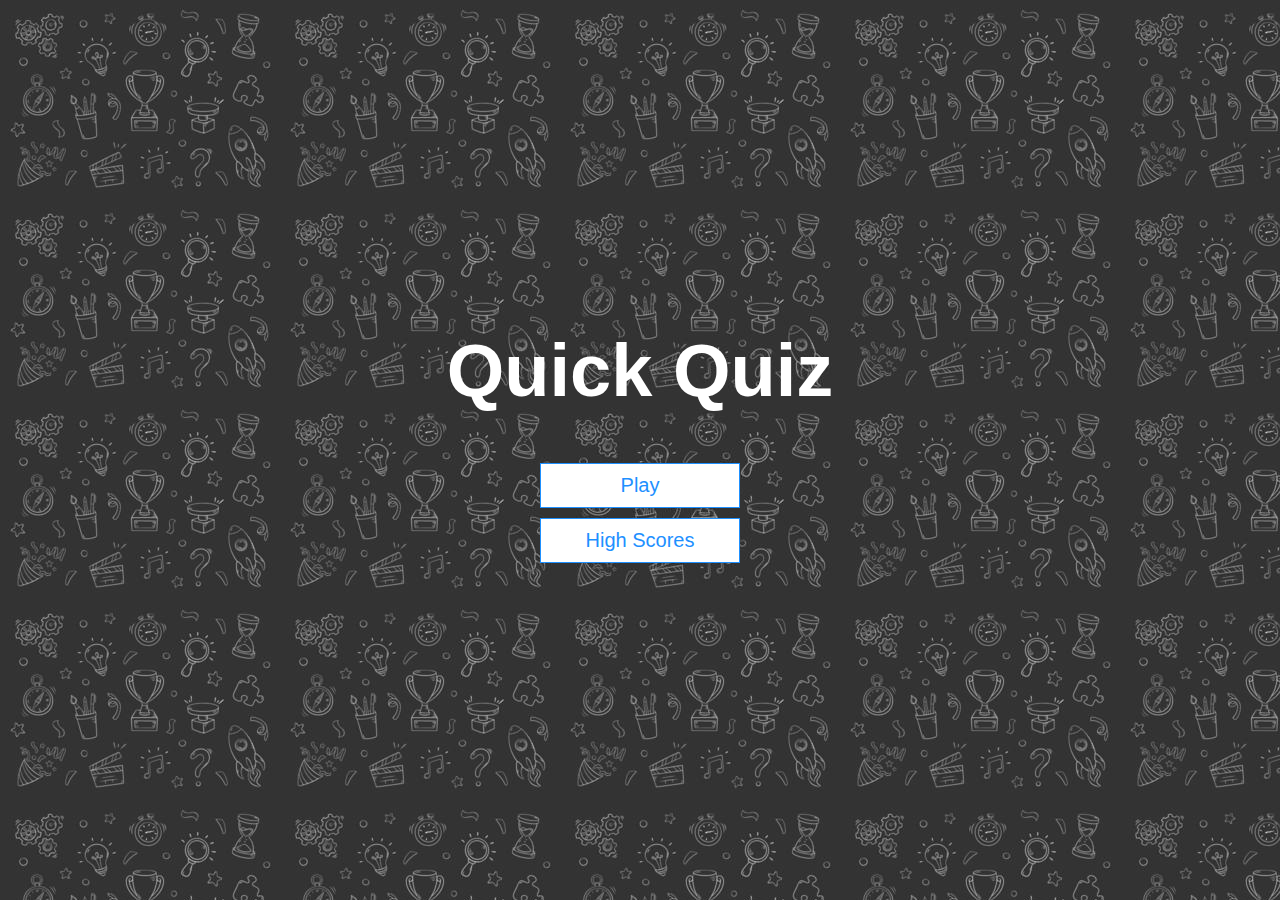
<file: index.html>
<!DOCTYPE html>
<html lang="en">
    <style>
        body {
          background-image: url("img/quiz.jpg");
    
        }
        img {
  display: block;
  margin-left: auto;
  margin-right: auto;
}
        </style>

<head>
    <meta charset="UTF-8">
    <meta name="viewport" content="width=device-width, initial-scale=1.0">
    <link rel="stylesheet" href="css/app.css">
    <title>Quiz App</title>
</head>

<body>

    <div class="container">
      
        <div id="home" class="flex-center flex-column">
     
            <h1>Quick Quiz</h1>
            <a class="btn" href="./game.html">Play</a>
            <a class="btn" href="./highscores.html">High Scores</a>
        </div>
        </div>

</body>

</html>
</file>
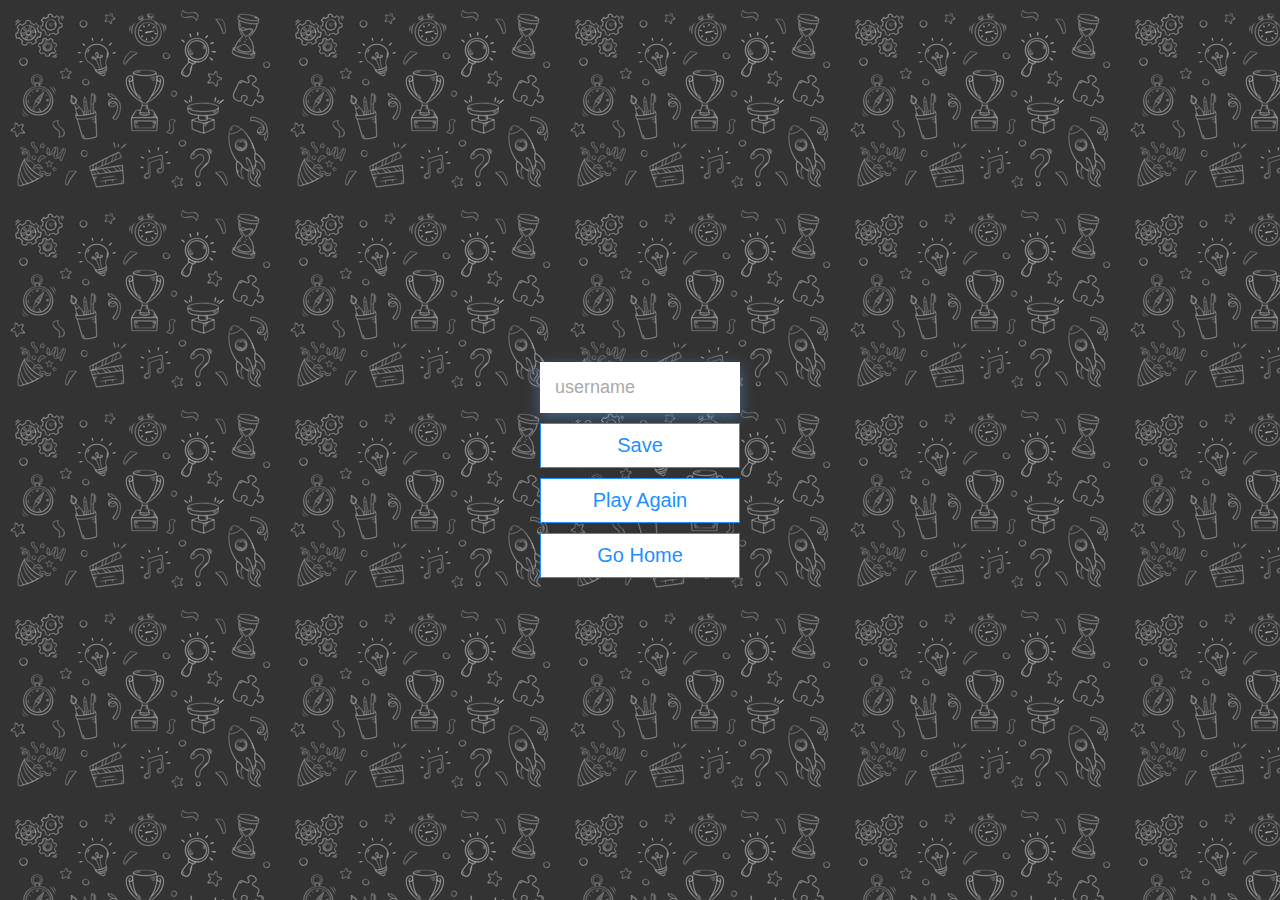
<file: end.html>
<!DOCTYPE html>
<html lang="en">
    <style>
        body {
          background-image: url("img/quiz.jpg");
    
        }

        </style>
<head>
    <meta charset="UTF-8">
    <meta name="viewport" content="width=device-width, initial-scale=1.0">
    <link rel="stylesheet" href="css/app.css" />
    <title>Congrats!</title>
</head>
<body>
     <div class="container">
         <div id="end" class="flex-center flex-column">
            <h1 id="finalScore"></h1> <!--0 par default-->
            <form>
                <input 
                type="text" 
                name="username" 
                id="username"
                placeholder="username" 
                />
                <button 
                type="submit" 
                class="btn" 
                id="saveScoreBtn" 
                onclick = "saveHighScore(event)" 
                disabled 
                        />
                     Save
                </button>
            </form>
            <a class="btn" href="game.html">Play Again</a>
            <a class="btn" href="index.html" >Go Home</a>
         </div>
     </div>


     <script src="js/end.js"></script>
</body>
</html>
</file>
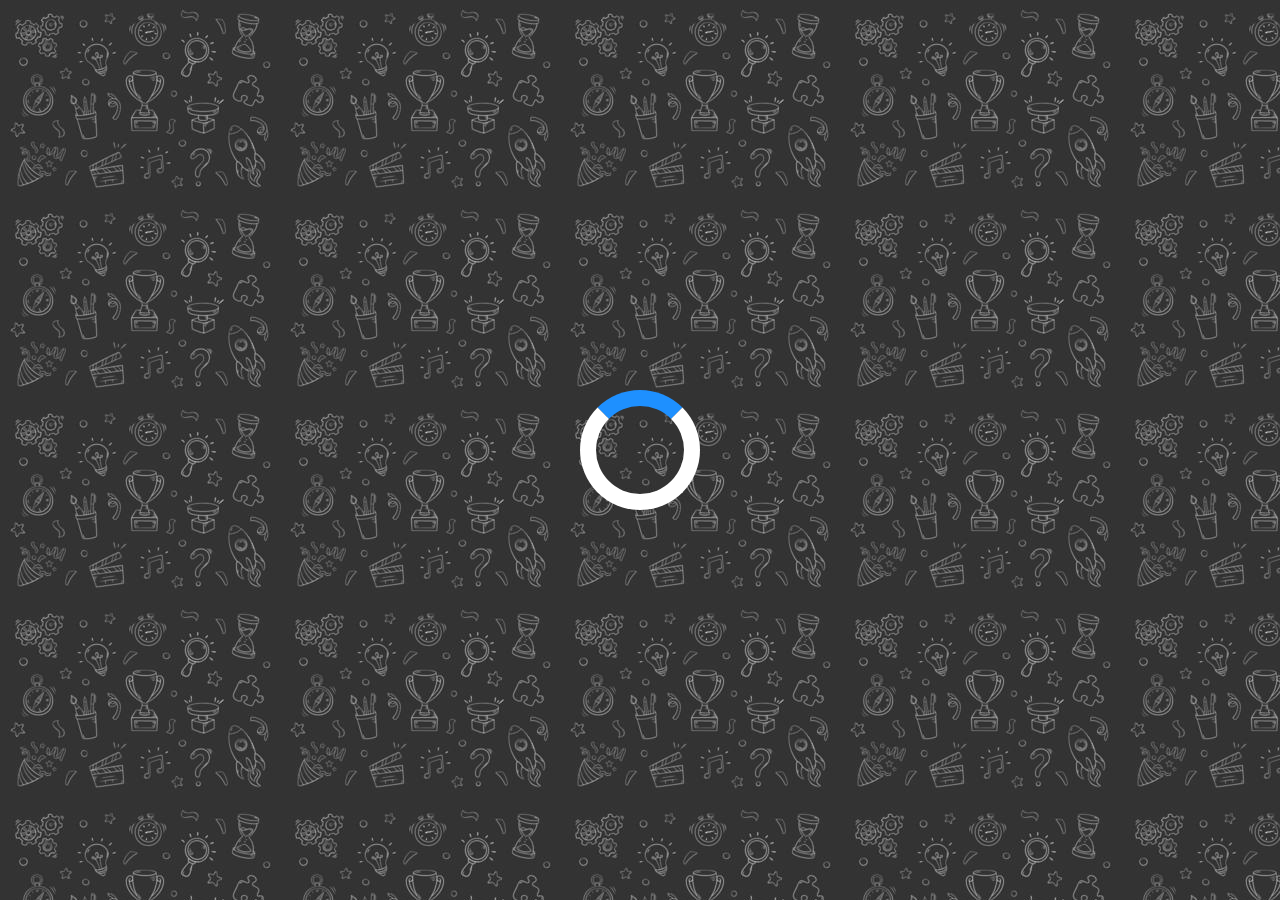
<file: game.html>
<!DOCTYPE html>
<html lang="en">
    <style>
        body {
          background-image: url("img/quiz.jpg");
    
        }
        </style>
<head>
    <meta charset="UTF-8">
    <meta name="viewport" content="width=device-width, initial-scale=1.0">
    <link rel="stylesheet" href="css/app.css" />
    <link rel="stylesheet" href="css/game.css" />
    <title>Quick Quiz - Play</title>
</head>
<body>
      <div class="container">
          <div id="loader"></div>
          <div id="game" class="justify-center flex-column hidden">
              <div id="hud">
                  <div id="hud-item">
                      <p id="progressText" class="hud-prefix">
                           Question
                      </p>
                      <div id="progressBar">
                            <div id="progressBarFull"></div>
                      </div>
                     <!-- <h1 class="hud-main-text" id="questionCounter">  -->
                  </div>
                 <div id="hud-item">
                        <p class="hud-prefix">
                        Timer          
                            </p>
                        <h1 class="hud-main-text" id="timer">
                        30
                        </h1>
                 </div>
                  <div id="hud-item">
                    <p class="hud-prefix">
                         Score
                    </p>
                    <h1 class="hud-main-text" id="score">
                         0
                  </h1>
                </div>
              </div>
              <h2 id="question"></h2> <!--Whatis the answer of this question?-->
              
              <div class="choice-container">
                  <p class="choice-prefix">A</p>
                  <p class="choice-text" data-number="1"></p> <!--choice1-->
              </div>
              <div class="choice-container">
                <p class="choice-prefix">B</p>
                <p class="choice-text" data-number="2"></p>
            </div>
            <div class="choice-container">
                <p class="choice-prefix">C</p>
                <p class="choice-text" data-number="3"></p>
            </div>
            <div class="choice-container">
                <p class="choice-prefix">D</p>
                <p class="choice-text" data-number="4"></p>
            </div>
          </div>
      </div>

      <script src="js/game.js"></script>
</body>
</html>
</file>
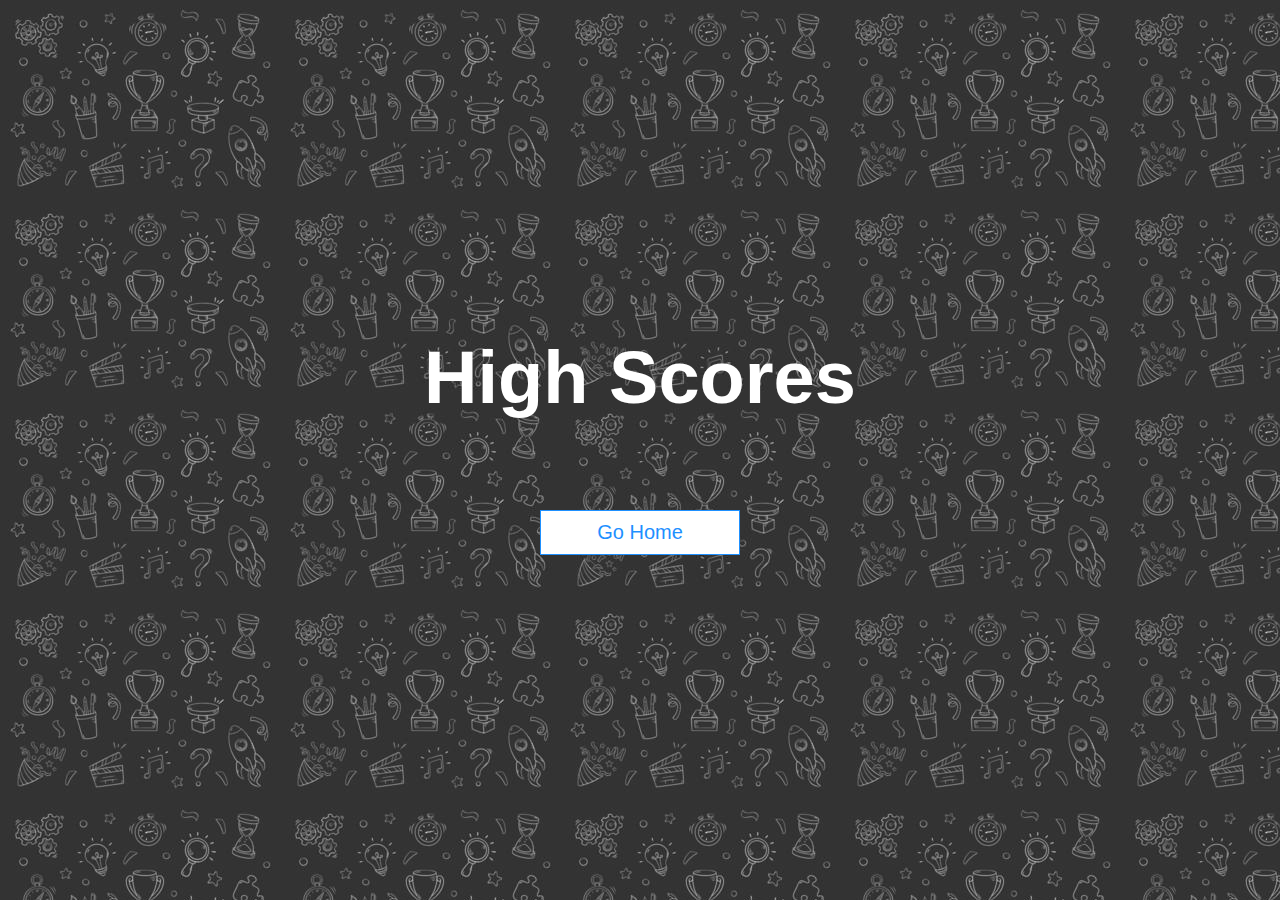
<file: highscores.html>
<!DOCTYPE html>
<html lang="en">
    <style>
        body {
          background-image: url("img/quiz.jpg");
    
        }

        </style>
<head>
    <meta charset="UTF-8">
    <meta name="viewport" content="width=device-width, initial-scale=1.0">
    <title>High Scores</title>
    <link rel="stylesheet" href="css/app.css">
    <link rel="stylesheet" href="css/highscores.css">
<body>
    
   <div class="container">
       <div id="highScore" class="flex-center flex-column">
           <h1 id="finalScore">High Scores</h1>
           <ul id="highScoresList"></ul>
           <a href="index.html" class="btn">Go Home</a>
       </div>
   </div>


    <script src="js/highscores.js"></script>
</body>
</html>
</file>
<file: css/app.css>
:root{
    background-color: #34495e;
    font-size: 62.5%;
}

*{
    box-sizing: border-box;
    font-family:'Fira Code', Arial, Helvetica, sans-serif;
    margin: 0;
    padding: 0;
    color: #7ed6df;
}

h1,
h2,
h3,
h4{
    margin-bottom: 1rem;
}
h1{
    font-size: 7.4rem;
    color:  #ffffff;
    margin-bottom: 5rem;
}

h1 >span{
    font-size: 2.4rem;
    font-weight: 500;
}
h2{
    font-size: 4.2rem;
    margin-bottom: 4rem;
    font-weight: 700;
}
h3{
    font-size: 2.8rem;
    font-weight: 500;
}

/*UTILITIES*/
.container{
    width: 100vh;
    height: 100vh;
    display: flex;
    justify-content: center;
    align-items: center;
    max-width: 80rem;
    margin: 0 auto;
    padding: 2rem;

}

.container > * {
    width: 100%;
}

.flex-column{
    display: flex;
    flex-direction: column;
}
.flex-center{
    justify-content: center;
    align-items: center;
}
.justify-center{
    justify-content: center;
}
.text-center{
    text-align: center;
}
.hidden{
    display: none;
}

/*BUTTONS*/

.btn{
    font-size: 2.0rem;
    padding: 1rem 0;
    width: 20rem;
    text-align: center;
    border: 0.1rem solid  #1e90ff;
    margin-bottom: 1rem;
    text-decoration: none;
    color:  #1e90ff;
    background-color: white;
}

.btn:hover {
    cursor: pointer;
    box-shadow: 0 0.4rem 1.4rem 0 rgba(86,158,235,0.5);
    transform: translateY(-0.1rem);
    transition: transform 150ms;
}
.btn[disabled]:hover{
    cursor: not-allowed;
    box-shadow: none;
    transform: none;
}

/*FORUMS*/

form{
    width: 100%;
    display: flex;
    flex-direction: column;
    align-items: center;
}

input{
    margin-bottom: 1rem;
    width: 20rem;
    padding: 1.5rem;
    font-size: 1.8rem;
    border: none;
    box-shadow: 0 0.4rem 1.4rem 0 rgba(86,158,235,0.5);
}

input::placeholder{
    color: #aaa;
}
</file>
<file: css/game.css>
.choice-container{
    display: flex;
    margin-bottom: 0.5rem;
    width: 100%;
    font-size: 1.8rem;
    border: 0.1rem solid rgba(86,165,235,0.25);
    background-color: white;
}
.choice-container:hover{
    cursor: pointer;
    box-shadow: 0 0.4rem 1.4rem 0 rgba(86,158,235,0.5);
    transform: translateY(-0.1rem);
    transition: transform 150ms;

}




.choice-prefix{
    padding: 1.5rem 2.5rem;
    background-color: #1e90ff;
    color: #ffffff;
}
.choice-text{
    padding: 1.5rem;
    width: 100%;
}

.correct{
 background-color: #28a745;
}
.incorrect{
  background-color: #dc3545;
}

/*HUD*/

#hud{
    display: flex;
    justify-content: space-between;
}

.hud-prefix{
    text-align: center;
    font-size: 2rem;
}
.hud-main-text{
    text-align: center;
}

#progressBar{
    width: 20rem;
    height: 4rem;
    border: 0.3rem solid #ffffff;
    margin-top: 1.6rem; 

}
#progressBarFull{
    height: 3.4rem;
    background-color: #1e90ff;
    width: 0%;
}


/*LOADER*/
#loader{
    border: 1.6rem solid white;
    border-radius: 50%;
    border-top: 1.6rem solid #1e90ff;
    width: 12rem;
    height: 12rem;
    animation: spin 2s linear infinite;
}
@keyframes spin {
    0%{
        transform: rotate(0deg);
    }
    100%{
        transform: rotate(360deg);
    }
}
</file>
<file: css/highscores.css>
#highScoresList{
    list-style: none;
    padding-left: 0;
    margin-bottom: 4rem;

}

.high-score{
    font-size: 2.8rem;
    margin-bottom: 0.5rem;
}

.high-score:hover{
    transform: scale(1.025);
}
</file>
